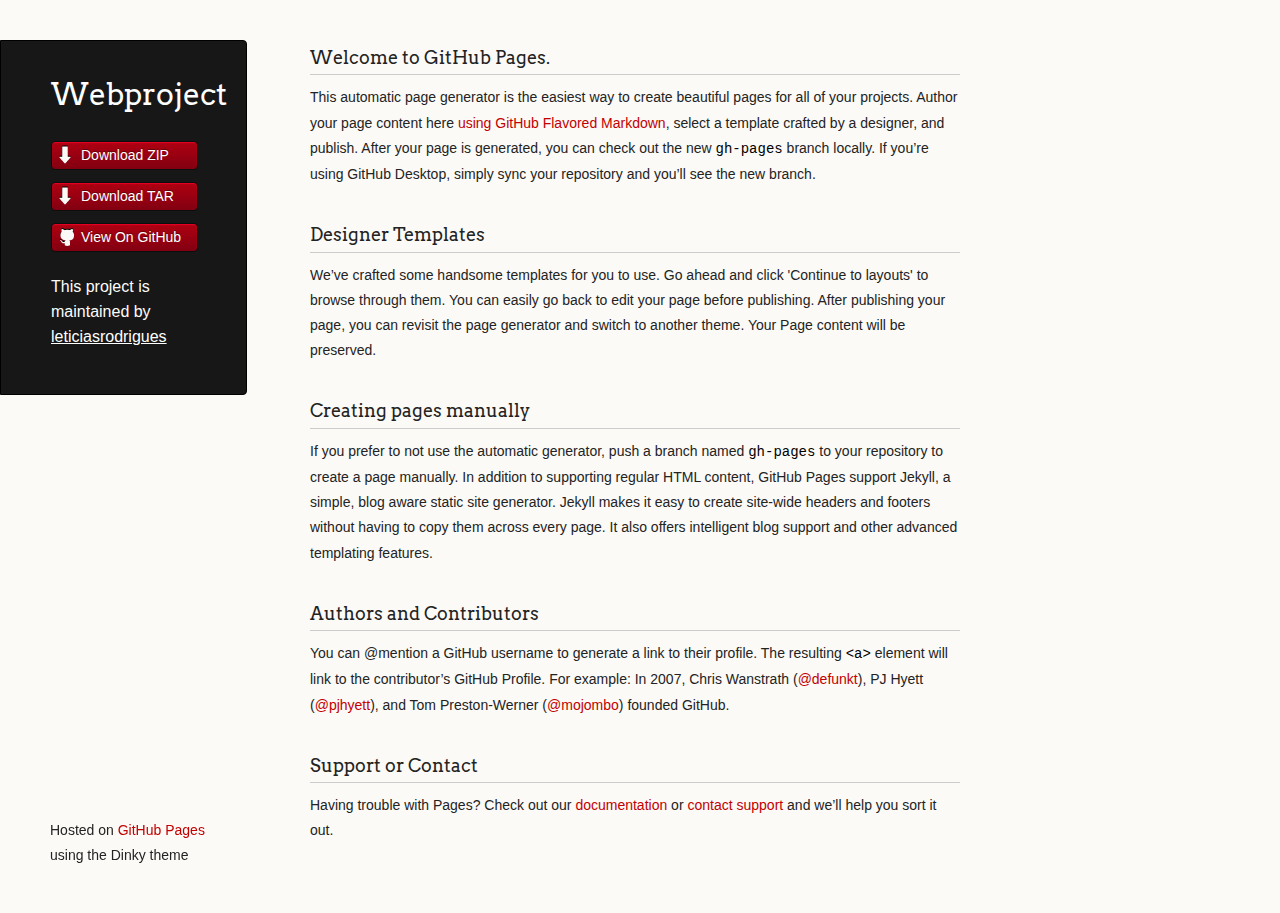
<file: index.html>
<!doctype html>
<html>
  <head>
    <meta charset="utf-8">
    <meta http-equiv="X-UA-Compatible" content="chrome=1">
    <title>Webproject by leticiasrodrigues</title>

    <link rel="stylesheet" href="stylesheets/styles.css">
    <link rel="stylesheet" href="stylesheets/github-light.css">
    <script src="javascripts/scale.fix.js"></script>
    <meta name="viewport" content="width=device-width, initial-scale=1, user-scalable=no">
    <!--[if lt IE 9]>
    <script src="//html5shiv.googlecode.com/svn/trunk/html5.js"></script>
    <![endif]-->
  </head>
  <body>
    <div class="wrapper">
      <header>
        <h1 class="header">Webproject</h1>
        <p class="header"></p>

        <ul>
          <li class="download"><a class="buttons" href="https://github.com/leticiasrodrigues/WebProject/zipball/master">Download ZIP</a></li>
          <li class="download"><a class="buttons" href="https://github.com/leticiasrodrigues/WebProject/tarball/master">Download TAR</a></li>
          <li><a class="buttons github" href="https://github.com/leticiasrodrigues/WebProject">View On GitHub</a></li>
        </ul>

        <p class="header">This project is maintained by <a class="header name" href="https://github.com/leticiasrodrigues">leticiasrodrigues</a></p>


      </header>
      <section>
        <h3>
<a id="welcome-to-github-pages" class="anchor" href="#welcome-to-github-pages" aria-hidden="true"><span aria-hidden="true" class="octicon octicon-link"></span></a>Welcome to GitHub Pages.</h3>

<p>This automatic page generator is the easiest way to create beautiful pages for all of your projects. Author your page content here <a href="https://guides.github.com/features/mastering-markdown/">using GitHub Flavored Markdown</a>, select a template crafted by a designer, and publish. After your page is generated, you can check out the new <code>gh-pages</code> branch locally. If you’re using GitHub Desktop, simply sync your repository and you’ll see the new branch.</p>

<h3>
<a id="designer-templates" class="anchor" href="#designer-templates" aria-hidden="true"><span aria-hidden="true" class="octicon octicon-link"></span></a>Designer Templates</h3>

<p>We’ve crafted some handsome templates for you to use. Go ahead and click 'Continue to layouts' to browse through them. You can easily go back to edit your page before publishing. After publishing your page, you can revisit the page generator and switch to another theme. Your Page content will be preserved.</p>

<h3>
<a id="creating-pages-manually" class="anchor" href="#creating-pages-manually" aria-hidden="true"><span aria-hidden="true" class="octicon octicon-link"></span></a>Creating pages manually</h3>

<p>If you prefer to not use the automatic generator, push a branch named <code>gh-pages</code> to your repository to create a page manually. In addition to supporting regular HTML content, GitHub Pages support Jekyll, a simple, blog aware static site generator. Jekyll makes it easy to create site-wide headers and footers without having to copy them across every page. It also offers intelligent blog support and other advanced templating features.</p>

<h3>
<a id="authors-and-contributors" class="anchor" href="#authors-and-contributors" aria-hidden="true"><span aria-hidden="true" class="octicon octicon-link"></span></a>Authors and Contributors</h3>

<p>You can @mention a GitHub username to generate a link to their profile. The resulting <code>&lt;a&gt;</code> element will link to the contributor’s GitHub Profile. For example: In 2007, Chris Wanstrath (<a href="https://github.com/defunkt" class="user-mention">@defunkt</a>), PJ Hyett (<a href="https://github.com/pjhyett" class="user-mention">@pjhyett</a>), and Tom Preston-Werner (<a href="https://github.com/mojombo" class="user-mention">@mojombo</a>) founded GitHub.</p>

<h3>
<a id="support-or-contact" class="anchor" href="#support-or-contact" aria-hidden="true"><span aria-hidden="true" class="octicon octicon-link"></span></a>Support or Contact</h3>

<p>Having trouble with Pages? Check out our <a href="https://help.github.com/pages">documentation</a> or <a href="https://github.com/contact">contact support</a> and we’ll help you sort it out.</p>
      </section>
      <footer>
        <p><small>Hosted on <a href="https://pages.github.com">GitHub Pages</a> using the Dinky theme</small></p>
      </footer>
    </div>
    <!--[if !IE]><script>fixScale(document);</script><![endif]-->
		
  </body>
</html>
</file>
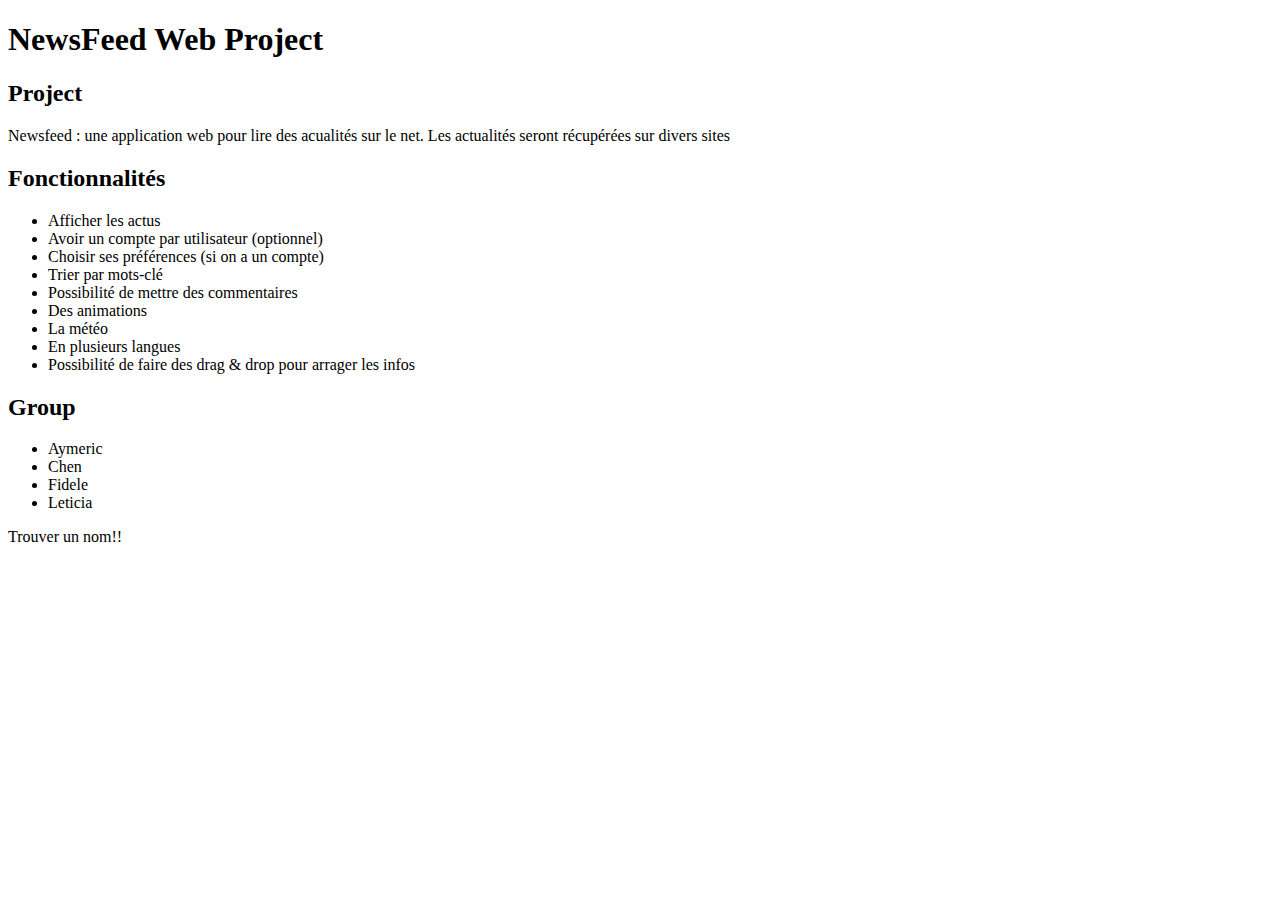
<file: introProject/index.html>
<!doctype html>
<html>
<head>
  <meta charset="utf-8">
  <title>WebProject</title>
</head>
<body>
	<h1>NewsFeed Web Project</h1>
	<h2>Project</h2>
	<div>Newsfeed : une application web pour lire des acualités sur le net. Les actualités seront récupérées sur divers sites 
	</div>
	<div><h2>Fonctionnalités</h2>
	  	<ul>
		    <li>Afficher les actus</li>
		    <li>Avoir un compte par utilisateur (optionnel)</li>
		    <li>Choisir ses préférences (si on a un compte)</li>
		    <li>Trier par mots-clé</li>
		    <li>Possibilité de mettre des commentaires</li>
		    <li>Des animations</li>
		    <li>La météo</li>
		    <li>En plusieurs langues</li>
		    <li>Possibilité de faire des drag &amp; drop pour arrager les infos</li>
	    </ul>
	</div>
	<div><h2>Group</h2>
	  	<ul>
		    <li>Aymeric</li>
		    <li>Chen</li>
		    <li>Fidele</li>
		    <li>Leticia</li>
	    </ul>
	</div>
</body>
<foot>Trouver un nom!!</foot>
</html>
</file>
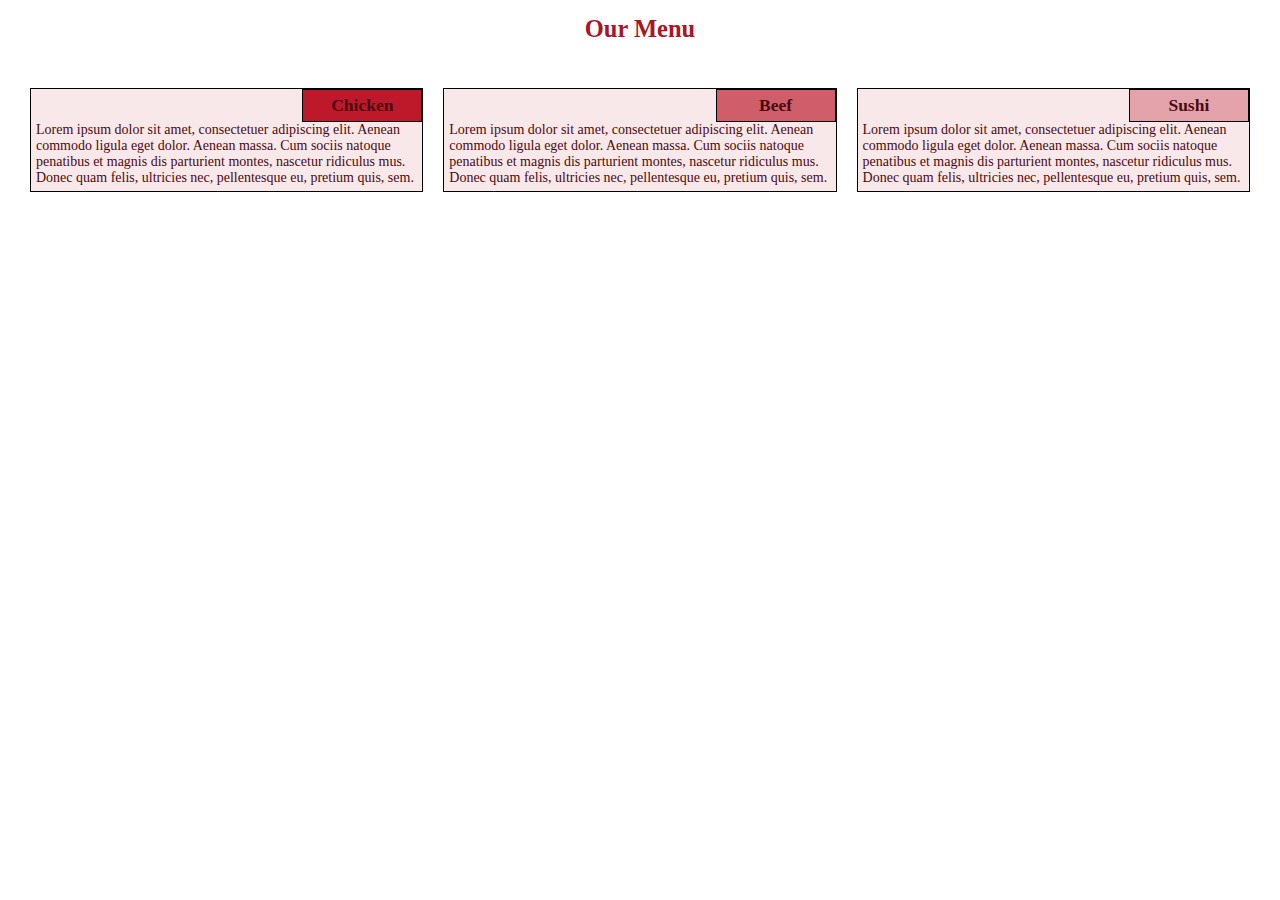
<file: module2-solution/index.html>
<!DOCTYPE html>
<html>
<head>
<meta charset="utf-8">
<meta name="viewport" content="width=device-width, initial-scale=1">
<title>Responsive Layout</title>
<link rel="stylesheet" href="css/styles.css">
<link rel="stylesheet" href="css/media-width.css">
<style>

/********** Base styles **********/
* {
  box-sizing: border-box;
  margin: 0px;
  padding: 0px;
  font-family: "Palatino Linotype", "Book Antiqua", Palatino, serif;
  font-size: 14px
}

#title_1 {
  background: #bd192b;
}

#title_2 {
  background: #d05e6a;
}

#title_3 {
  background: #e4a3aa;
}

}

</style>
</head>
<body>
<h1>Our Menu</h1>
<section class="row">
  <section class="col-lg-4 col-md-6 col-sm-12">
    <div><h2 id="title_1">Chicken</h2>
    <p>Lorem ipsum dolor sit amet, consectetuer adipiscing elit. Aenean commodo ligula eget dolor. Aenean massa. Cum sociis natoque penatibus et magnis dis parturient montes, nascetur ridiculus mus. Donec quam felis, ultricies nec, pellentesque eu, pretium quis, sem. 
    </p></div>
  </section>
  <section class="col-lg-4 col-md-6 col-sm-12">
    <div><h2 id="title_2">Beef</h2>
    <p>Lorem ipsum dolor sit amet, consectetuer adipiscing elit. Aenean commodo ligula eget dolor. Aenean massa. Cum sociis natoque penatibus et magnis dis parturient montes, nascetur ridiculus mus. Donec quam felis, ultricies nec, pellentesque eu, pretium quis, sem. 
    </p></div>
  </section>
  <section class="col-lg-4 col-md-12 col-sm-12">
    <div><h2 id="title_3">Sushi</h2>
    <p>Lorem ipsum dolor sit amet, consectetuer adipiscing elit. Aenean commodo ligula eget dolor. Aenean massa. Cum sociis natoque penatibus et magnis dis parturient montes, nascetur ridiculus mus. Donec quam felis, ultricies nec, pellentesque eu, pretium quis, sem. 
    </p></div>
  </section>
</section>
</body>
</html>
</file>
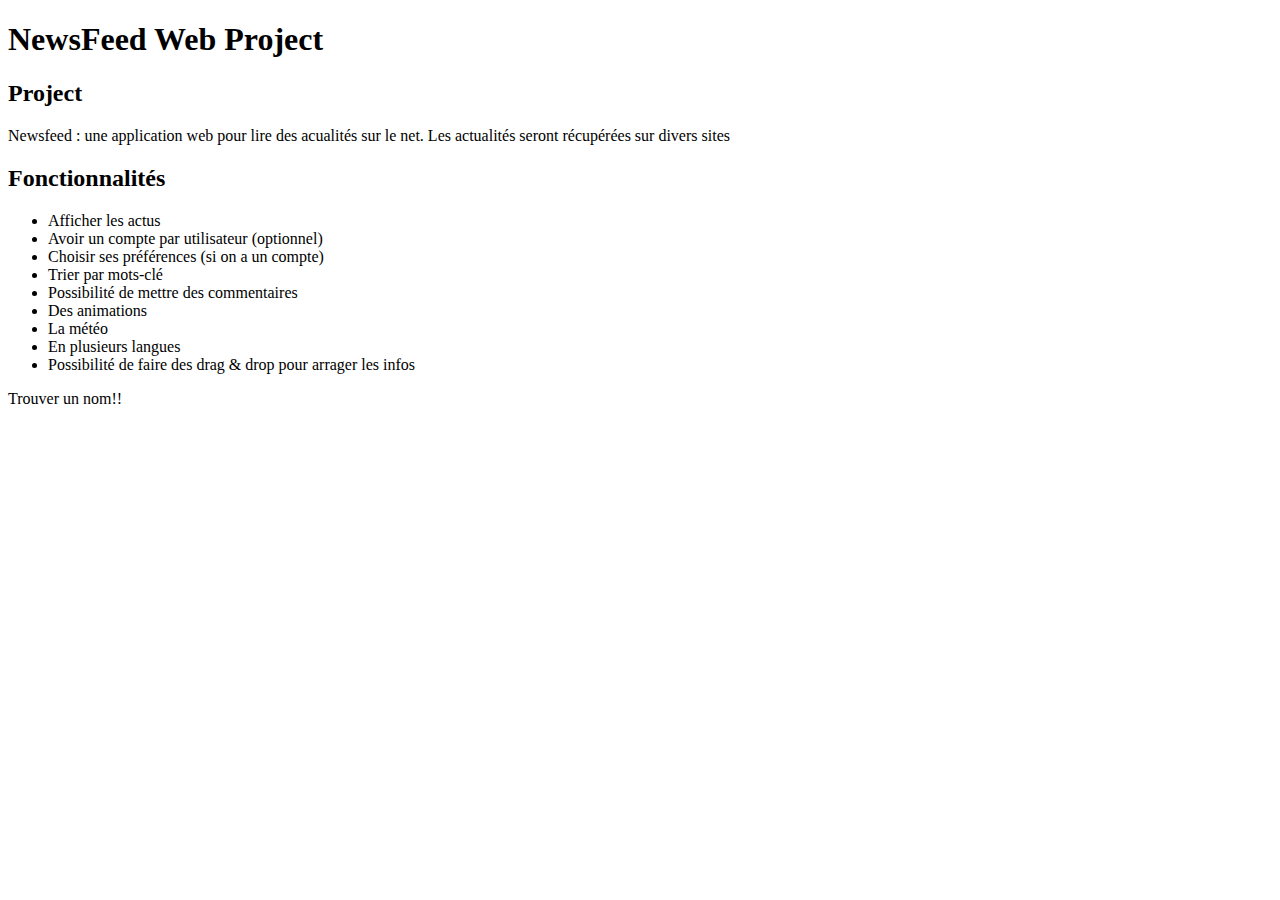
<file: webProjectIntro.html>
<!doctype html>
<html>
<head>
  <meta charset="utf-8">
  <title>WebProject</title>
</head>
<body>
	<h1>NewsFeed Web Project</h1>
	<h2>Project</h2>
	<div>Newsfeed : une application web pour lire des acualités sur le net. Les actualités seront récupérées sur divers sites 
	</div>
	<div><h2>Fonctionnalités</h2>
	  	<ul>
		    <li>Afficher les actus</li>
		    <li>Avoir un compte par utilisateur (optionnel)</li>
		    <li>Choisir ses préférences (si on a un compte)</li>
		    <li>Trier par mots-clé</li>
		    <li>Possibilité de mettre des commentaires</li>
		    <li>Des animations</li>
		    <li>La météo</li>
		    <li>En plusieurs langues</li>
		    <li>Possibilité de faire des drag &amp; drop pour arrager les infos</li>
	    </ul>
	</div>
</body>
<foot>Trouver un nom!!</foot>
</html>
</file>
<file: stylesheets/github-light.css>
/*
The MIT License (MIT)

Copyright (c) 2016 GitHub, Inc.

Permission is hereby granted, free of charge, to any person obtaining a copy
of this software and associated documentation files (the "Software"), to deal
in the Software without restriction, including without limitation the rights
to use, copy, modify, merge, publish, distribute, sublicense, and/or sell
copies of the Software, and to permit persons to whom the Software is
furnished to do so, subject to the following conditions:

The above copyright notice and this permission notice shall be included in all
copies or substantial portions of the Software.

THE SOFTWARE IS PROVIDED "AS IS", WITHOUT WARRANTY OF ANY KIND, EXPRESS OR
IMPLIED, INCLUDING BUT NOT LIMITED TO THE WARRANTIES OF MERCHANTABILITY,
FITNESS FOR A PARTICULAR PURPOSE AND NONINFRINGEMENT. IN NO EVENT SHALL THE
AUTHORS OR COPYRIGHT HOLDERS BE LIABLE FOR ANY CLAIM, DAMAGES OR OTHER
LIABILITY, WHETHER IN AN ACTION OF CONTRACT, TORT OR OTHERWISE, ARISING FROM,
OUT OF OR IN CONNECTION WITH THE SOFTWARE OR THE USE OR OTHER DEALINGS IN THE
SOFTWARE.

*/

.pl-c /* comment */ {
  color: #969896;
}

.pl-c1 /* constant, variable.other.constant, support, meta.property-name, support.constant, support.variable, meta.module-reference, markup.raw, meta.diff.header */,
.pl-s .pl-v /* string variable */ {
  color: #0086b3;
}

.pl-e /* entity */,
.pl-en /* entity.name */ {
  color: #795da3;
}

.pl-smi /* variable.parameter.function, storage.modifier.package, storage.modifier.import, storage.type.java, variable.other */,
.pl-s .pl-s1 /* string source */ {
  color: #333;
}

.pl-ent /* entity.name.tag */ {
  color: #63a35c;
}

.pl-k /* keyword, storage, storage.type */ {
  color: #a71d5d;
}

.pl-s /* string */,
.pl-pds /* punctuation.definition.string, string.regexp.character-class */,
.pl-s .pl-pse .pl-s1 /* string punctuation.section.embedded source */,
.pl-sr /* string.regexp */,
.pl-sr .pl-cce /* string.regexp constant.character.escape */,
.pl-sr .pl-sre /* string.regexp source.ruby.embedded */,
.pl-sr .pl-sra /* string.regexp string.regexp.arbitrary-repitition */ {
  color: #183691;
}

.pl-v /* variable */ {
  color: #ed6a43;
}

.pl-id /* invalid.deprecated */ {
  color: #b52a1d;
}

.pl-ii /* invalid.illegal */ {
  color: #f8f8f8;
  background-color: #b52a1d;
}

.pl-sr .pl-cce /* string.regexp constant.character.escape */ {
  font-weight: bold;
  color: #63a35c;
}

.pl-ml /* markup.list */ {
  color: #693a17;
}

.pl-mh /* markup.heading */,
.pl-mh .pl-en /* markup.heading entity.name */,
.pl-ms /* meta.separator */ {
  font-weight: bold;
  color: #1d3e81;
}

.pl-mq /* markup.quote */ {
  color: #008080;
}

.pl-mi /* markup.italic */ {
  font-style: italic;
  color: #333;
}

.pl-mb /* markup.bold */ {
  font-weight: bold;
  color: #333;
}

.pl-md /* markup.deleted, meta.diff.header.from-file */ {
  color: #bd2c00;
  background-color: #ffecec;
}

.pl-mi1 /* markup.inserted, meta.diff.header.to-file */ {
  color: #55a532;
  background-color: #eaffea;
}

.pl-mdr /* meta.diff.range */ {
  font-weight: bold;
  color: #795da3;
}

.pl-mo /* meta.output */ {
  color: #1d3e81;
}
</file>
<file: module2-solution/css/styles.css>
h1 {
  font-size: 1.75em;
  color: #aa1626;
  text-align: center;
  margin: 15px;
}

h2 {
  border: 1px solid black;
  color: #4b0a11;
  font-size: 1.25em;
  padding: 5px;
  width: 120px;
  text-align: center;
  float: right;
  position: relative;
}

p {
  color: #4b0a11;
  margin:  5px;
  clear: right;
}

div {
  margin: 10px;
  border: 1px solid black;
  background: #f8e8e9;
}
</file>
<file: module2-solution/css/media-width.css>
/* Simple Responsive Framework. */
.row {
  width: 100%;
  padding: 20px
}

/********** Large devices only **********/
@media (min-width: 992px) {
  .col-lg-1, .col-lg-2, .col-lg-3, .col-lg-4, .col-lg-5, .col-lg-6, .col-lg-7, .col-lg-8, .col-lg-9, .col-lg-10, .col-lg-11, .col-lg-12 {
    float: left;
  }
  .col-lg-1 {
    width: 8.33%;
  }
  .col-lg-2 {
    width: 16.66%;
  }
  .col-lg-3 {
    width: 25%;
  }
  .col-lg-4 {
    width: 33.33%;
  }
  .col-lg-5 {
    width: 41.66%;
  }
  .col-lg-6 {
    width: 50%;
  }
  .col-lg-7 {
    width: 58.33%;
  }
  .col-lg-8 {
    width: 66.66%;
  }
  .col-lg-9 {
    width: 74.99%;
  }
  .col-lg-10 {
    width: 83.33%;
  }
  .col-lg-11 {
    width: 91.66%;
  }
  .col-lg-12 {
    width: 100%;
  }
}

/********** Medium devices only **********/
@media (min-width: 768px) and (max-width: 991px) {
  .col-md-1, .col-md-2, .col-md-3, .col-md-4, .col-md-5, .col-md-6, .col-md-7, .col-md-8, .col-md-9, .col-md-10, .col-md-11, .col-md-12 {
    float: left;
  }
  .col-md-1 {
    width: 8.33%;
  }
  .col-md-2 {
    width: 16.66%;
  }
  .col-md-3 {
    width: 25%;
  }
  .col-md-4 {
    width: 33.33%;
  }
  .col-md-5 {
    width: 41.66%;
  }
  .col-md-6 {
    width: 50%;
  }
  .col-md-7 {
    width: 58.33%;
  }
  .col-md-8 {
    width: 66.66%;
  }
  .col-md-9 {
    width: 74.99%;
  }
  .col-md-10 {
    width: 83.33%;
  }
  .col-md-11 {
    width: 91.66%;
  }
  .col-md-12 {
    width: 100%;
  }

  /********** Small devices only **********/
@media (max-width: 767px) {
  .col-sm-1, .col-sm-2, .col-sm-3, .col-sm-4, .col-sm-5, .col-sm-6, .col-sm-7, .col-sm-8, .col-sm-9, .col-sm-10, .col-sm-11, .col-sm-12 {
    float: left;
  }
  .col-sm-1 {
    width: 8.33%;
  }
  .col-sm-2 {
    width: 16.66%;
  }
  .col-sm-3 {
    width: 25%;
  }
  .col-sm-4 {
    width: 33.33%;
  }
  .col-sm-5 {
    width: 41.66%;
  }
  .col-sm-6 {
    width: 50%;
  }
  .col-sm-7 {
    width: 58.33%;
  }
  .col-sm-8 {
    width: 66.66%;
  }
  .col-sm-9 {
    width: 74.99%;
  }
  .col-sm-10 {
    width: 83.33%;
  }
  .col-sm-11 {
    width: 91.66%;
  }
  .col-sm-12 {
    width: 100%;
  }
</file>
<file: stylesheets/styles.css>
@import url(https://fonts.googleapis.com/css?family=Arvo:400,700,400italic);

/* MeyerWeb Reset */

html, body, div, span, applet, object, iframe,
h1, h2, h3, h4, h5, h6, p, blockquote, pre,
a, abbr, acronym, address, big, cite, code,
del, dfn, em, img, ins, kbd, q, s, samp,
small, strike, strong, sub, sup, tt, var,
b, u, i, center,
dl, dt, dd, ol, ul, li,
fieldset, form, label, legend,
table, caption, tbody, tfoot, thead, tr, th, td,
article, aside, canvas, details, embed,
figure, figcaption, footer, header, hgroup,
menu, nav, output, ruby, section, summary,
time, mark, audio, video {
  margin: 0;
  padding: 0;
  border: 0;
  font: inherit;
  vertical-align: baseline;
}


/* Base text styles */

body {
  padding:10px 50px 0 0;
  font-family:"Helvetica Neue", Helvetica, Arial, sans-serif;
	font-size: 14px;
	color: #232323;
	background-color: #FBFAF7;
	margin: 0;
	line-height: 1.8em;
	-webkit-font-smoothing: antialiased;

}

h1, h2, h3, h4, h5, h6 {
  color:#232323;
  margin:36px 0 10px;
}

p, ul, ol, table, dl {
  margin:0 0 22px;
}

h1, h2, h3 {
	font-family: Arvo, Monaco, serif;
  line-height:1.3;
	font-weight: normal;
}

h1,h2, h3 {
	display: block;
	border-bottom: 1px solid #ccc;
	padding-bottom: 5px;
}

h1 {
	font-size: 30px;
}

h2 {
	font-size: 24px;
}

h3 {
	font-size: 18px;
}

h4, h5, h6 {
	font-family: Arvo, Monaco, serif;
	font-weight: 700;
}

a {
  color:#C30000;
  font-weight:200;
  text-decoration:none;
}

a:hover {
	text-decoration: underline;
}

a small {
	font-size: 12px;
}

em {
	font-style: italic;
}

strong {
  font-weight:700;
}

ul {
  list-style-position: inside;
  list-style: disc;
  padding-left: 25px;
}

ol {
  list-style-position: inside;
  list-style: decimal;
  padding-left: 25px;
}

blockquote {
  margin: 0;
  padding: 0 0 0 20px;
  font-style: italic;
}

dl, dt, dd, dl p {
	font-color: #444;
}

dl dt {
  font-weight: bold;
}

dl dd {
  padding-left: 20px;
  font-style: italic;
}

dl p {
  padding-left: 20px;
  font-style: italic;
}

hr {
  border:0;
  background:#ccc;
  height:1px;
  margin:0 0 24px;
}

/* Images */

img {
  position: relative;
  margin: 0 auto;
  max-width: 650px;
  padding: 5px;
  margin: 10px 0 32px 0;
  border: 1px solid #ccc;
}

p img {
  display: inline;
  margin: 0;
  padding: 0;
  vertical-align: middle;
  text-align: center;
  border: none;
}

/* Code blocks */

code, pre {
	font-family: Monaco, "Bitstream Vera Sans Mono", "Lucida Console", Terminal, monospace;
  color:#000;
  font-size:14px;
}

pre {
	padding: 4px 12px;
  background: #FDFEFB;
  border-radius:4px;
  border:1px solid #D7D8C8;
  overflow: auto;
  overflow-y: hidden;
	margin-bottom: 32px;
}


/* Tables */

table {
  width:100%;
}

table {
  border: 1px solid #ccc;
  margin-bottom: 32px;
  text-align: left;
 }

th {
  font-family: 'Arvo', Helvetica, Arial, sans-serif;
	font-size: 18px;
	font-weight: normal;
  padding: 10px;
  background: #232323;
  color: #FDFEFB;
 }

td {
  padding: 10px;
	background: #ccc;
 }


/* Wrapper */
.wrapper {
  width:960px;
}


/* Header */

header {
	background-color: #171717;
	color: #FDFDFB;
  width:170px;
  float:left;
  position:fixed;
	border: 1px solid #000;
	-webkit-border-top-right-radius: 4px;
	-webkit-border-bottom-right-radius: 4px;
	-moz-border-radius-topright: 4px;
	-moz-border-radius-bottomright: 4px;
	border-top-right-radius: 4px;
	border-bottom-right-radius: 4px;
	padding: 34px 25px 22px 50px;
	margin: 30px 25px 0 0;
	-webkit-font-smoothing: antialiased;
}

p.header {
	font-size: 16px;
}

h1.header {
	font-family: Arvo, sans-serif;
	font-size: 30px;
	font-weight: 300;
	line-height: 1.3em;
	border-bottom: none;
	margin-top: 0;
}


h1.header, a.header, a.name, header a{
	color: #fff;
}

a.header {
	text-decoration: underline;
}

a.name {
	white-space: nowrap;
}

header ul {
  list-style:none;
  padding:0;
}

header li {
	list-style-type: none;
  width:132px;
  height:15px;
	margin-bottom: 12px;
	line-height: 1em;
	padding: 6px 6px 6px 7px;

	background: #AF0011;
	background: -moz-linear-gradient(top, #AF0011 0%, #820011 100%);
  background: -webkit-gradient(linear, left top, left bottom, color-stop(0%,#f8f8f8), color-stop(100%,#dddddd));
  background: -webkit-linear-gradient(top, #AF0011 0%,#820011 100%);
  background: -o-linear-gradient(top, #AF0011 0%,#820011 100%);
  background: -ms-linear-gradient(top, #AF0011 0%,#820011 100%);
  background: linear-gradient(top, #AF0011 0%,#820011 100%);

	border-radius:4px;
  border:1px solid #0D0D0D;

	-webkit-box-shadow: inset 0px 1px 1px 0 rgba(233,2,38, 1);
	box-shadow: inset 0px 1px 1px 0 rgba(233,2,38, 1);

}

header li:hover {
	background: #C3001D;
	background: -moz-linear-gradient(top, #C3001D 0%, #950119 100%);
  background: -webkit-gradient(linear, left top, left bottom, color-stop(0%,#f8f8f8), color-stop(100%,#dddddd));
  background: -webkit-linear-gradient(top, #C3001D 0%,#950119 100%);
  background: -o-linear-gradient(top, #C3001D 0%,#950119 100%);
  background: -ms-linear-gradient(top, #C3001D 0%,#950119 100%);
  background: linear-gradient(top, #C3001D 0%,#950119 100%);
}

a.buttons {
	-webkit-font-smoothing: antialiased;
	background: url(../images/arrow-down.png) no-repeat;
	font-weight: normal;
	text-shadow: rgba(0, 0, 0, 0.4) 0 -1px 0;
	padding: 2px 2px 2px 22px;
	height: 30px;
}

a.github {
	background: url(../images/octocat-small.png) no-repeat 1px;
}

a.buttons:hover {
	color: #fff;
	text-decoration: none;
}


/* Section - for main page content */

section {
  width:650px;
  float:right;
  padding-bottom:50px;
}


/* Footer */

footer {
  width:170px;
  float:left;
  position:fixed;
  bottom:10px;
	padding-left: 50px;
}

@media print, screen and (max-width: 960px) {

  div.wrapper {
    width:auto;
    margin:0;
  }

  header, section, footer {
    float:none;
    position:static;
    width:auto;
  }

	footer {
		border-top: 1px solid #ccc;
		margin:0 84px 0 50px;
		padding:0;
	}

  header {
    padding-right:320px;
  }

  section {
    padding:20px 84px 20px 50px;
    margin:0 0 20px;
  }

  header a small {
    display:inline;
  }

  header ul {
    position:absolute;
    right:130px;
    top:84px;
  }
}

@media print, screen and (max-width: 720px) {
  body {
    word-wrap:break-word;
  }

  header {
    padding:10px 20px 0;
		margin-right: 0;
  }

	section {
    padding:10px 0 10px 20px;
    margin:0 0 30px;
  }

	footer {
		margin: 0 0 0 30px;
	}

  header ul, header p.view {
    position:static;
  }
}

@media print, screen and (max-width: 480px) {

  header ul li.download {
    display:none;
  }

	footer {
		margin: 0 0 0 20px;
	}

	footer a{
		display:block;
	}

}

@media print {
  body {
    padding:0.4in;
    font-size:12pt;
    color:#444;
  }
}
</file>
